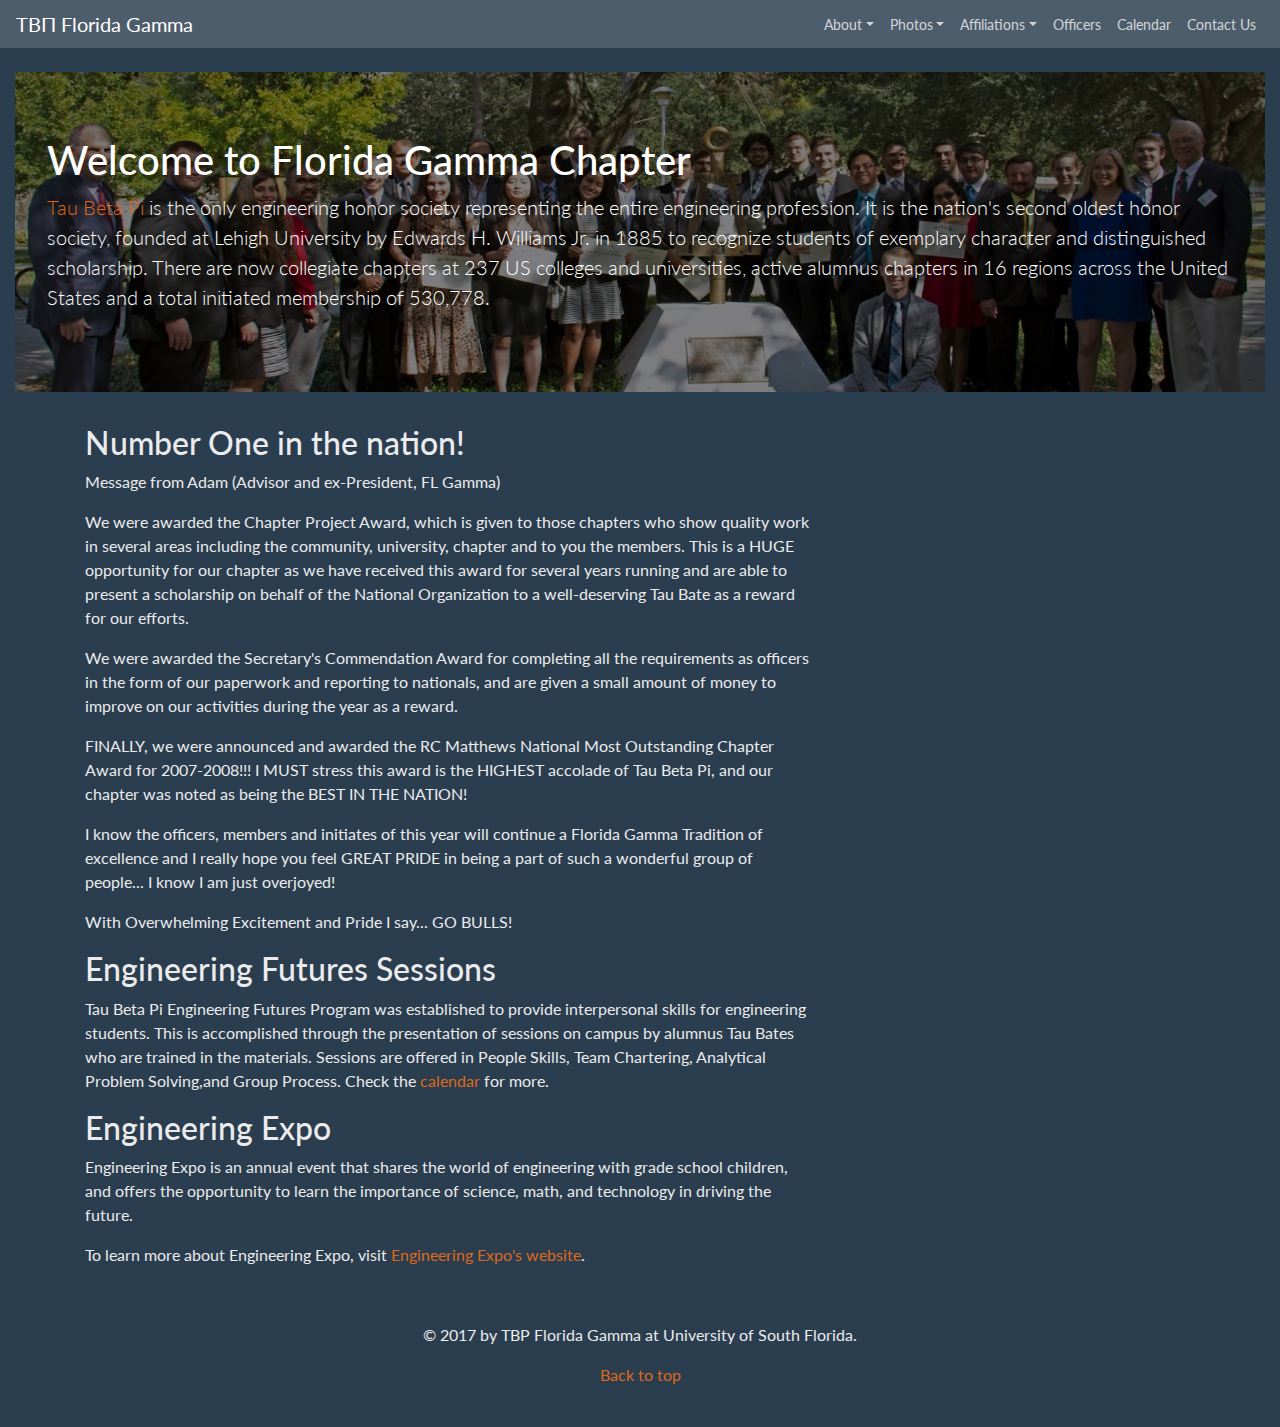
<file: tbp.eng_subdomain/index.html>
<!DOCTYPE html>
<html lang="en">
  <head><meta http-equiv="Content-Type" content="text/html; charset=UTF-8" />
    <meta charset="utf-8">
    <meta name="viewport" content="width=device-width, initial-scale=1, shrink-to-fit=no">
    <meta name="description" content="">
    <meta name="author" content="">
    <link rel="icon" href="../../../../favicon.ico">
    <title>Tau Beta Pi, Florida Gamma</title>
    <link href="../ajax/libs/bootswatch/4-0-0/superhero/bootstrap.min.css" rel="stylesheet">
    <link href="../css/tbp.eng_subdomain/default.css" rel="stylesheet">
  </head>
  <body>
    <nav class="navbar navbar-expand-md navbar-dark bg-dark mb-4">
      <a class="navbar-brand" href="../index.html">TBΠ Florida Gamma</a>
      <button class="navbar-toggler" type="button" data-toggle="collapse" data-target="#navbarCollapse" aria-controls="navbarCollapse" aria-expanded="false" aria-label="Toggle navigation">
        <span class="navbar-toggler-icon"></span>
      </button>
      <div class="collapse navbar-collapse justify-content-md-center" id="navbarCollapse">
        <ul class="navbar-nav ml-auto justify-content-end">
          <li class="nav-item dropdown">
            <a class="nav-link dropdown-toggle" href="#" id="dropdown01" data-toggle="dropdown" aria-haspopup="true" aria-expanded="false">About</a>
            <div class="dropdown-menu" aria-labelledby="dropdown01">
              <a class="dropdown-item" href="../index.html">About TBP</a>
              <a class="dropdown-item" href="../index.html">FAQ</a>
            </div>
          </li>
          <li class="nav-item dropdown">
            <a class="nav-link dropdown-toggle" href="#" id="dropdown02" data-toggle="dropdown" aria-haspopup="true" aria-expanded="false">Photos</a>
            <div class="dropdown-menu" aria-labelledby="dropdown02">
              <a class="dropdown-item" href="https://photos.google.com/share/AF1QipMwB4VvaXs5y9R_7RXR738Oa9hk0vlkoniZAckQuxol4a_4pyBY0jHjj2BNb_WrRQ?key=NHVuSjEwalJQY0h1dEk2ZWo0MzJjMVBQZ1VORkh3" target="_blank">S17 Shining Bent Event #1</a>
              <a class="dropdown-item" href="https://photos.google.com/share/AF1QipO2KUW-pmgBOkGW9HhnT95VTO8SwjOTd1xaN_H5Z9vpr5TMpRrXKl8MtymugcRwhA?key=X3FnbzMzQm5jVzlVRENFTUVMV19YdENXTW9HcV9R" target="_blank">S17 Shining Bent Event #2</a>
              <a class="dropdown-item" href="https://photos.google.com/share/AF1QipM6xXSpCCiDAwLviPEOjmPYKYt6pPQwmY6nLcKwBGclScvJ8Gp2H3yNOKgeAuvbmA?key=c1cwbEpnMjZuMUZoRFdSWVlhYUZLVW81ZDZMb1Nn" target="_blank">S17 Shining Bent Event #3</a>
              <a class="dropdown-item" href="https://photos.google.com/share/AF1QipP0Oq1NISXUJfIP_hkFBrvrJgyP1TmeSNreFpTGFNWnJfb_givEKLh8BxVZHdi_zQ?key=eURjVDZCSV9aTXBMbzhLUEFtS3RqQzBVY1I3R05n" target="_blank">S17 Initiation</a>
              <a class="dropdown-item" href="../index.html">S18 Engineering EXPO</a>
              <a class="dropdown-item" href="../index.html">S18 Founder's Day</a>
              <a class="dropdown-item" href="../index.html">S18 Peabody's</a>
              <a class="dropdown-item" href="https://photos.google.com/share/AF1QipNNerCWP_E8Qfln0zF0UnHU_Ow4Gq5EaB8sz0gD8ceQs17fkb1sX2urzw59t4yt3w?key=RzBNUWdGOTBNRlNKcXhlb1RNTXV2N2NQdERhMVVB" target="_blank">S18 Bent Polishing Event</a>
              <a class="dropdown-item" href="https://photos.google.com/share/AF1QipO6dM3xe5kdw1HQiyCD3BUmTG8Wcogq8sPecI05I5OmO-6lDk2dGQfjrqv40qY68w?key=c0JDb25fWnRhMnlGSHl2am1uMy1iS1JjQjZXa1ZB" target="_blank">S18 Initiation</a>
            </div>
          </li>
          <li class="nav-item dropdown">
            <a class="nav-link dropdown-toggle" href="#" id="dropdown03" data-toggle="dropdown" aria-haspopup="true" aria-expanded="false">Affiliations</a>
            <div class="dropdown-menu" aria-labelledby="dropdown03">
              <a class="dropdown-item" href="http://www.tbp.org/">TBP National Headquarters</a>
              <a class="dropdown-item" href="http://www.tbp.org/off/chapterList.cfm">TBP Collegiate Chapters</a>
              <a class="dropdown-item" href="../www_subdomain/index.html">University of South Florida</a>
              <a class="dropdown-item" href="../index.html">USF College of Engineering</a>
            </div>
          </li>
          <li class="nav-item">
            <a class="nav-link" href="../index.html">Officers</a>
          </li>
          <li class="nav-item">
            <a class="nav-link" href="../index.html">Calendar</a>
          </li>
          <li class="nav-item">
            <a class="nav-link" href="../index.html">Contact Us</a>
          </li>
        </ul>
      </div>
    </nav>
    <div class="container-fluid">
      <div class="jumbotron">
        <h1>Welcome to Florida Gamma Chapter</h1>
        <p class="lead"><a href="http://www.tbp.org/">Tau Beta Pi</a> is the only engineering honor society representing the entire engineering profession. It is the nation's second oldest honor society, founded at Lehigh University by Edwards H. Williams Jr. in 1885 to recognize students of exemplary character and distinguished scholarship. There are now collegiate chapters at 237 US colleges and universities, active alumnus chapters in 16 regions across the United States and a total initiated membership of 530,778.</p>
      </div>
      <div class="container">
        <div class="row">
          <div class="col-md-8 blog-main">
            <div class="blog-post">
              <h2 class="blog-post-title">Number One in the nation!</h2>
              <p class="blog-post-meta">Message from Adam (Advisor and ex-President, FL Gamma)</a></p>
              <p>We were awarded the Chapter Project Award, which is given to those chapters who show quality work in several areas including the community, university, chapter and to you the members. This is a HUGE opportunity for our chapter as we have received this award for several years running and are able to present a scholarship on behalf of the National Organization to a well-deserving Tau Bate as a reward for our efforts.</p>
              <p>We were awarded the Secretary's Commendation Award for completing all the requirements as officers in the form of our paperwork and reporting to nationals, and are given a small amount of money to improve on our activities during the year as a reward.</p>
              <p>FINALLY, we were announced and awarded the RC Matthews National Most Outstanding Chapter Award for 2007-2008!!! I MUST stress this award is the HIGHEST accolade of Tau Beta Pi, and our chapter was noted as being the BEST IN THE NATION!</p>
              <p>I know the officers, members and initiates of this year will continue a Florida Gamma Tradition of excellence and I really hope you feel GREAT PRIDE in being a part of such a wonderful group of people... I know I am just overjoyed!</p>
              <p>With Overwhelming Excitement and Pride I say... GO BULLS!</p>
            </div>
            <div class="blog-post">
              <h2 class="blog-post-title">Engineering Futures Sessions</h2>
              <p>Tau Beta Pi Engineering Futures Program was established to provide interpersonal skills for engineering students. This is accomplished through the presentation of sessions on campus by alumnus Tau Bates who are trained in the materials. Sessions are offered in People Skills, Team Chartering, Analytical Problem Solving,and Group Process. Check the <a href="../index.html">calendar</a> for more.</p>
            </div>
            <div class="blog-post">
              <h2 class="blog-post-title">Engineering Expo</h2>
              <p>Engineering Expo is an annual event that shares the world of engineering with grade school children, and offers the opportunity to learn the importance of science, math, and technology in driving the future.</p>
              <p>To learn more about Engineering Expo, visit <a href="../index.html">Engineering Expo's website</a>.</p>
            </div>
          </div>
          <div class="col-md-4">
            <div class="embed-responsive-item">
              <iframe src="https://www.facebook.com/plugins/page.php?href=https%3A%2F%2Fwww.facebook.com%2FUSFTBP%2F&tabs=timeline&width=340&height=500&small_header=false&adapt_container_width=true&hide_cover=false&show_facepile=true&appId=270245429827347" style="border:none;overflow:hidden;width:100%;height:500px" scrolling="no" frameborder="0" allowTransparency="true"></iframe>
            </div>
          </div>
        </div>
      </div>
    </div>
    <footer class="blog-footer">
      <p>© 2017 by TBP Florida Gamma at University of South Florida.</p>
      <p>
        <a href="#">Back to top</a>
      </p>
    </footer>
    <!-- Bootstrap core JavaScript
    ================================================== -->
    <!-- Placed at the end of the document so the pages load faster -->
    <script src="../js/tbp.eng_subdomain/jquery-3.2.1.slim.min.js"></script>
    <script src="../js/tbp.eng_subdomain/popper.min.js"></script>
    <script src="../js/tbp.eng_subdomain/bootstrap.min.js"></script>
  </body>
</html>
</file>
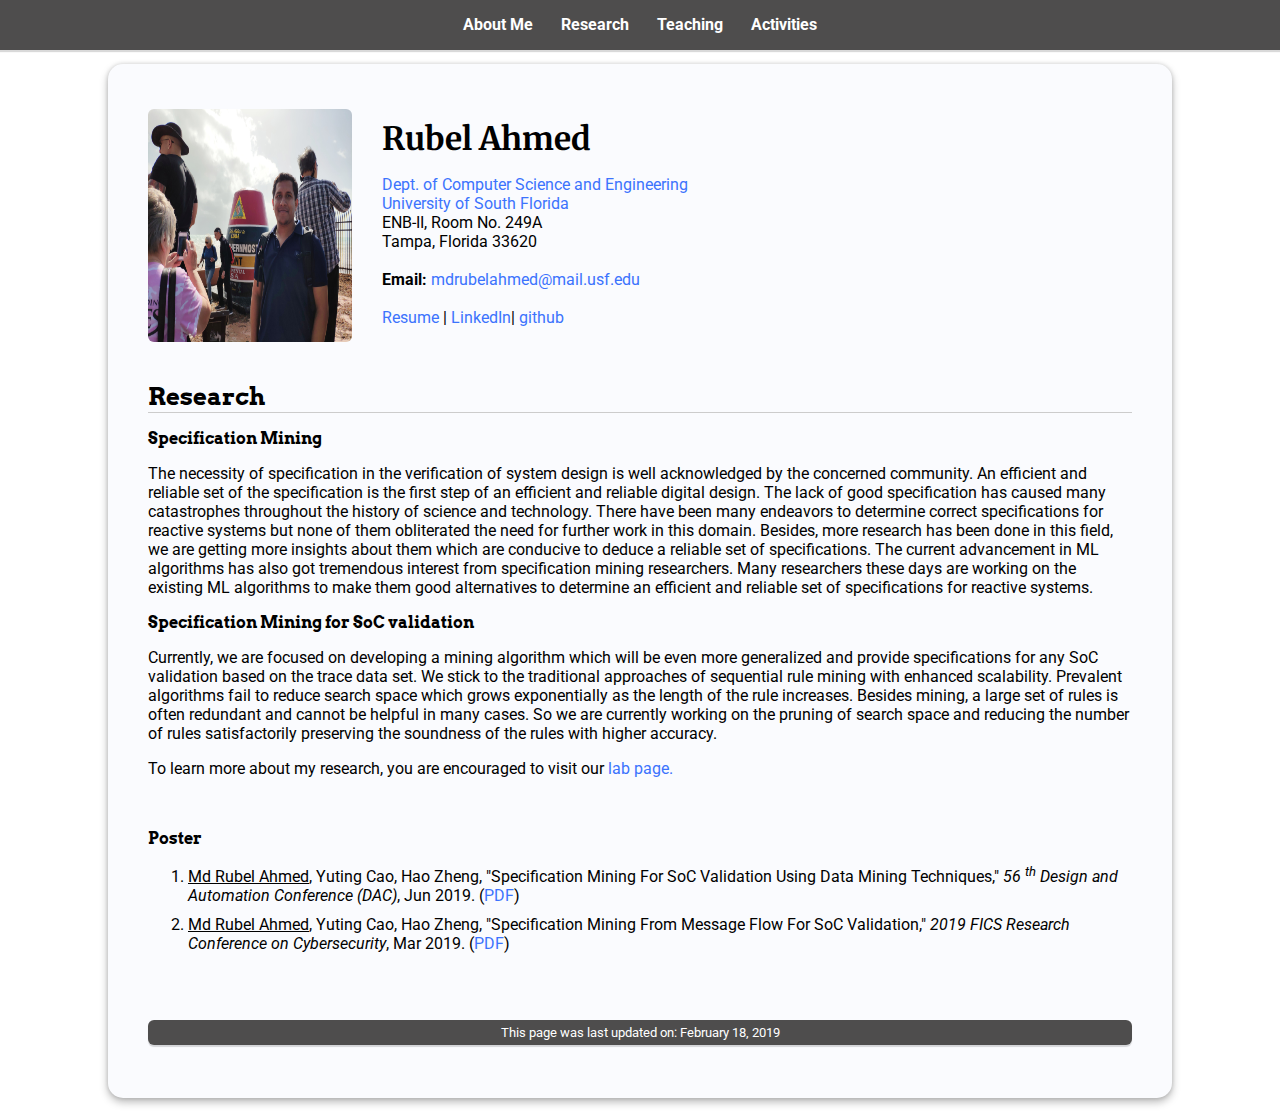
<file: _rubel/research.html>
<html>
<head><meta http-equiv="Content-Type" content="text/html; charset=UTF-8" />
    <!-- Global site tag (gtag.js) - Google Analytics -->
    <script async src="../gtag/js_id_UA-64337896-2.js"></script>
    <script>
      window.dataLayer = window.dataLayer || [];
      function gtag(){dataLayer.push(arguments);}
      gtag('js', new Date());
      gtag('config', 'UA-64337896-2');
    </script>
    <meta http-equiv="Content-Type" content="text/html" charset="utf-8">
    <meta name="viewport" content="width=device-width, initial-scale=1">
    <meta name="keywords" content="Md Rubel Ahmed, Md Rubel, Rubel Ahmed, Ahmed, University of South Florida, Bangladesh, USF">
    <title>Rubel Ahmed</title>
    <link rel="StyleSheet" href="../_rubel/rubel_files/style.css" type="text/css">
    <link href='http://fonts.googleapis.com/css?family=Merriweather|Arvo:400,700|Roboto' rel='stylesheet' type='text/css'>
</head>
<body>
    <div class="container">
    <header class="site-header">
    <nav class="site-main-navigation">
        <a href="../index.html" class="navigation-link">About Me</a>
        <a href="../_rubel/research.html" class="navigation-link">Research</a>
        <a href="../_rubel/teaching.html" class="navigation-link">Teaching</a>
        <a href="#" class="navigation-link">Activities</a>
        <!--a href="../_rubel/project.html" class="navigation-link">Projects</a-->
    </nav>
    </header>
    <div class="content-body">
    <div class="content-body-shading">
    <div class="profile-pic">
    <img src="../_rubel/rubel_files/rubel.jpg" alt="Rubel Ahmed">
    </div>
    <div class="section-name-contact">   
    <p class="my-name"><b><a href="../index.html" class="my-name-header">Rubel Ahmed</a></b></p>
    <p><a href="../cse_subdomain/index.html">Dept. of Computer Science and Engineering</a><br>
    <a href="../www_subdomain/index.html">University of South Florida</a><br>
    ENB-II, Room No. 249A<br>
    Tampa, Florida 33620<br><br>
    <b>Email: </b><a href="mailto: mdrubelahmed@mail.usf.edu">mdrubelahmed@mail.usf.edu</a><br><br>
    <a href="./rubel_files/Resume.pdf">Resume</a> | <a href="https://www.linkedin.com/in/rubel-ahmed/">LinkedIn</a>| <a href="https://github.com/RubelAhmed57">github</a></p><br>
    </div>
    <div class="section-main">
    <h2 id="research">Research</h2>
    <p><strong style="font-family: 'Arvo', serif;">Specification Mining</strong><br>
    <p>The necessity of specification in the verification of system design is well acknowledged by the concerned community. An efficient and reliable set of the specification is the first step of an efficient and reliable digital design. The lack of good specification has caused many catastrophes throughout the history of science and technology. There have been many endeavors to determine correct specifications for reactive systems but none of them obliterated the need for further work in this domain. Besides, more research has been done in this field, we are getting more insights about them which are conducive to deduce a reliable set of specifications. The current advancement in ML algorithms has also got tremendous interest from specification mining researchers. Many researchers these days are working on the existing ML algorithms to make them good alternatives to determine an efficient and reliable set of specifications for reactive systems.</p>
    <p><strong style="font-family: 'Arvo', serif;">Specification Mining for SoC validation</strong><br>
    <p>Currently, we are focused on developing a mining algorithm which will be even more generalized and provide specifications for any SoC validation based on the trace data set. We stick to the traditional approaches of sequential rule mining with enhanced scalability. Prevalent algorithms fail to reduce search space which grows exponentially as the length of the rule increases. Besides mining, a large set of rules is often redundant and cannot be helpful in many cases. So we are currently working on the pruning of search space and reducing the number of rules satisfactorily preserving the soundness of the rules with higher accuracy.</p>
    <p>To learn more about my research, you are encouraged to visit our <a href="https://sees-usf.github.io/index.htm">lab page.</a></p>
    <br>
    <!-- <h2 id="publications">Publications</h2>
    <p><strong style="font-family: 'Arvo', serif;">Journal</strong><br>
      <ol>
        <li style="margin: 10px 0;"><u>S. Malla</u> and K. Christensen, "A Survey on Power Management Techniques for Oversubscription of Multi-Tenant Data Centers," <em>ACM Computing Surveys</em> 52, 1, Article 1, February 2019. (<a href="./rubel_files/papers/CSUR_2018.pdf">PDF</a> | <a href="https://dl.acm.org/citation.cfm?id=3291049">Link</a>)</li>
      </ol>
    </p>
    <p><strong style="font-family: 'Arvo', serif;">Conference</strong><br>
      <ol>
        <li style="margin: 10px 0;"><u>S. Malla</u> and K. Christensen, "Choosing the Best Server for a Data Center: The Importance of Workload Weighting," accepted to <em>IEEE International Performance Computing and Communications Conference</em>, November 2018. (<a href="./rubel_files/papers/IPCCC_2018.pdf">PDF</a>)</li>
        <li style="margin: 10px 0;"><u>S. Malla</u>, A. Tuladhar, G. J. Quadri, and P. Rosen, "Multi-Spectral Satellite Image Analysis for Feature Identification and Change Detection VAST Challenge 2017: Honorable Mention for Good Facilitation of Single Image Analysis," <em>Proceedings of the IEEE Conference on Visual Analytics Science and Technology</em>, pp. 205-206, October 2017. (<a href="./rubel_files/papers/VAST2PageSummary.pdf">PDF</a> | <a href="https://ieeexplore.ieee.org/abstract/document/8585482">Link</a>)</li>
        <li style="margin: 10px 0;">G. J. Quadri, A. Tuladhar, <u>S. Malla</u>, and P. Rosen, "Visual Analytic Design for Characterizing Air-Sampling Sensor Performance and Operation," <em>Proceedings of the IEEE Conference on Visual Analytics Science and Technology</em>, pp. 217-218, October 2017. (<a href="./rubel_files/papers/Quadri_MC2_VAST_2017.pdf">PDF</a> | <a href="https://ieeexplore.ieee.org/abstract/document/8585678">Link</a>)</li>
        <li style="margin: 10px 0;">A. Tuladhar, <u>S. Malla</u>, G. J. Quadri, and P. Rosen, "Data Aggregation and Visualization Technique for Traffic Sensor Data," <em>Proceedings of the IEEE Conference on Visual Analytics Science and Technology</em>, pp. 239-240, October 2017. (<a href="./rubel_files/papers/Tuladhar_MC1_VAST_2017.pdf">PDF</a> | <a href="https://ieeexplore.ieee.org/abstract/document/8585568">Link</a>)</li>
        <li style="margin: 10px 0;"><u>S. Malla</u> and K. Christensen, "Reducing Power Use and Enabling Oversubscription in Multi-Tenant Data Centers Using Local Price," <em>Proceedings of the IEEE International Conference on Autonomic Computing</em>, pp. 161-167, July 2017. (<a href="./rubel_files/papers/ICAC_2017.pdf">PDF</a> | <a href="https://ieeexplore.ieee.org/abstract/document/8005345">Link</a>)</li>
      </ol>
    </p> -->
    <p><strong style="font-family: 'Arvo', serif;">Poster</strong><br>
      <ol>
          <li style="margin: 10px 0;"><u>Md Rubel Ahmed</u>, Yuting Cao, Hao Zheng, "Specification Mining For SoC Validation Using
            Data Mining Techniques," <em>56 <sup>th</sup> Design and Automation Conference (DAC)</em>, Jun 2019. (<a href="./rubel_files/DAC 2019.pdf">PDF</a>)</li>
        <li style="margin: 10px 0;"><u>Md Rubel Ahmed</u>, Yuting Cao, Hao Zheng, "Specification Mining From Message Flow
          For SoC Validation," <em>2019 FICS Research Conference on Cybersecurity</em>, Mar 2019. (<a href="./rubel_files/FICS.pdf">PDF</a>)</li>
      </ol>
    </p>
    <br>
    <!--<h2 id="research_projects">Research projects</h2>
    <p style="font-family: 'Arvo', serif;"><strong>Florida IT Pathways to Success</strong></p>
    <p>Under the guidance of Dr. Ken Christensen and Dr. Rafael Perez, I work as a graduate assistant for "Florida IT Pathways to Success" (<a href="http://flit-path.org/">Flit-Path</a>) project. Flit-Path is an S-STEM project funded by National Science Foundation with the goal of providing scholarship, tutoring, and mentorship to academically talented but financially needy students at the Department of Computer Science and Engineering. This is a collaborative research effort between University of South Florida, Florida International University, and University of Central Florida.</p>
    <p style="font-family: 'Arvo', serif;"><strong>VAST Challenge 2017</strong></p>
    <p>In summer of 2017, I along with my friends took part in the <a href="http://www.vacommunity.org/VAST+Challenge+2017">VAST Challenge</a> under the guidance of <a href="http://www.cspaul.com/wordpress/">Dr. Paul Rosen</a>. VAST challenge is an annual competition where competing teams apply visual analytics on the provided data to solve the given problem. I worked on mini-challenge 3 which was about analyzing the given multi-spectral satellite image data to figure out the cause of decline in population of nesting pair of Pipit bird. We were required to complete this <a href="../_rubel/rubel_files/vast2017/index.html">answer sheet</a> along with an explanatory <a href="./rubel_files/vast2017/usf-malla-mc3-video.mpg">video</a>. Our <a href="./rubel_files/papers/VAST2PageSummary.pdf">submission</a> was awarded honorable mention for "Good Facilitation of Single Image Analysis" at the IEEE VIS 2017 conference held on October 1, 2017 in Phoenix, AZ.</p>
    <iframe style="display: block; margin: auto;" width="560" height="315" src="https://www.youtube.com/embed/FAaAGAvN2ek" frameborder="0" allowfullscreen></iframe>
    <br>-->
    <br>
    <footer>
        <p class="footer-note">
        This page was last updated on: February 18, 2019 
        </p>
    </footer>
    </div>
    </div>
    </div>
    </div>
</body>
</html>
</file>
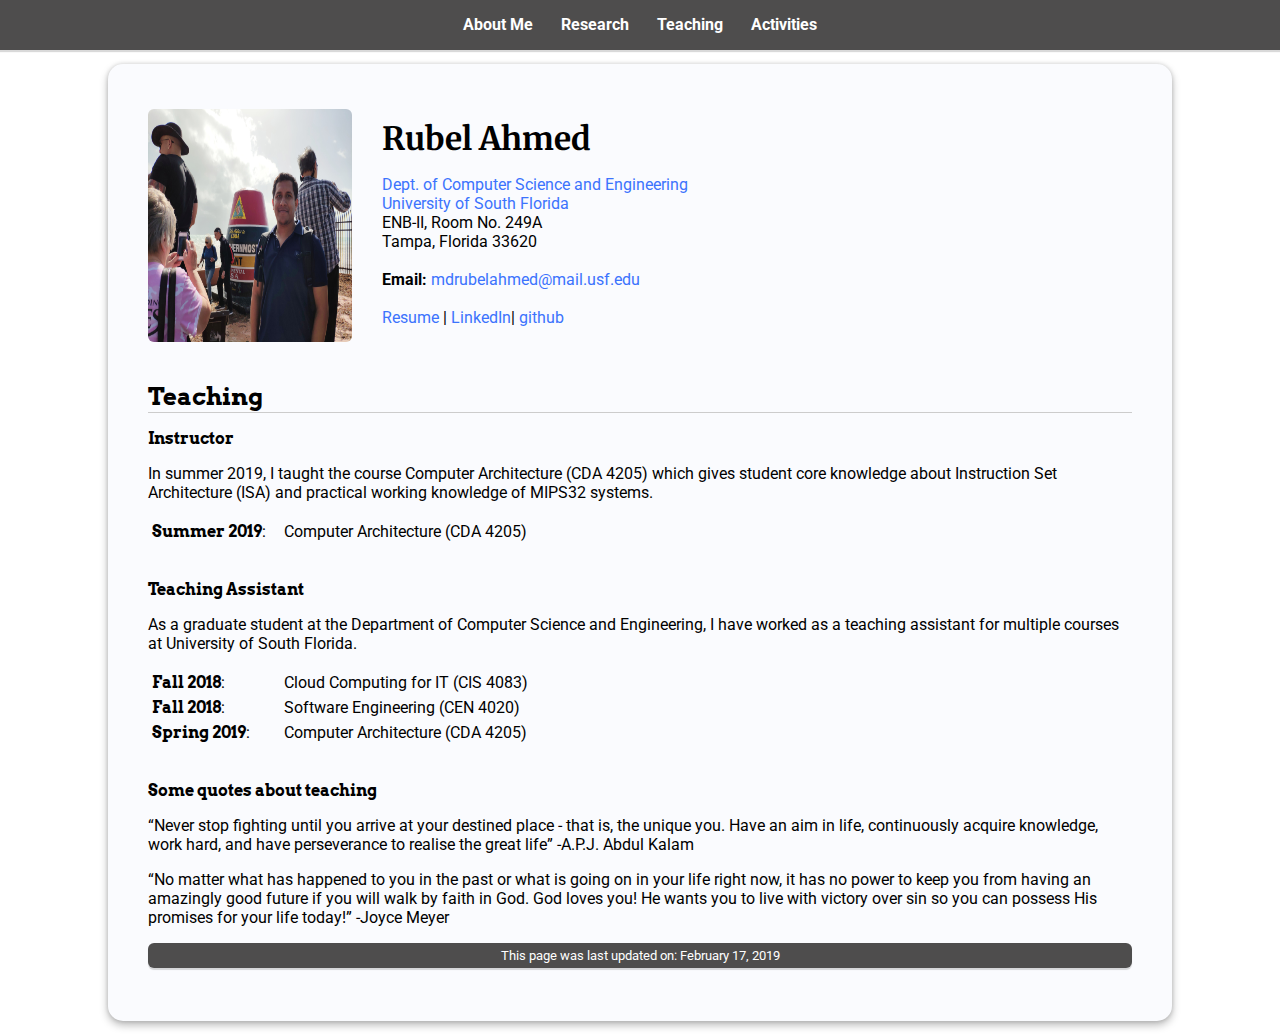
<file: _rubel/teaching.html>
<html>
<head><meta http-equiv="Content-Type" content="text/html; charset=UTF-8" />
    <!-- Global site tag (gtag.js) - Google Analytics -->
    <script async src="../gtag/js_id_UA-64337896-2.js"></script>
    <script>
      window.dataLayer = window.dataLayer || [];
      function gtag(){dataLayer.push(arguments);}
      gtag('js', new Date());
      gtag('config', 'UA-64337896-2');
    </script>
    <meta http-equiv="Content-Type" content="text/html" charset="utf-8">
    <meta name="viewport" content="width=device-width, initial-scale=1">
    <meta name="keywords" content="Md Rubel Ahmed, Md Rubel, Rubel Ahmed, Ahmed, University of South Florida, Bangladesh, USF">
    <title>Rubel Ahmed</title>
    <link rel="StyleSheet" href="../_rubel/rubel_files/style.css" type="text/css">
    <link href='http://fonts.googleapis.com/css?family=Merriweather|Arvo:400,700|Roboto' rel='stylesheet' type='text/css'>
</head>
<body>
    <div class="container">
    <header class="site-header">
    <nav class="site-main-navigation">
        <a href="../index.html" class="navigation-link">About Me</a>
        <a href="../_rubel/research.html" class="navigation-link">Research</a>
        <a href="../_rubel/teaching.html" class="navigation-link">Teaching</a>
        <a href="#" class="navigation-link">Activities</a>
        <!--a href="../_rubel/project.html" class="navigation-link">Projects</a-->
    </nav>
    </header>
    <div class="content-body">
    <div class="content-body-shading">
    <div class="profile-pic">
    <img src="../_rubel/rubel_files/rubel.jpg" alt="Rubel Ahmed">
    </div>
    <div class="section-name-contact">   
    <p class="my-name"><b><a href="../index.html" class="my-name-header">Rubel Ahmed</a></b></p>
    <p><a href="../cse_subdomain/index.html">Dept. of Computer Science and Engineering</a><br>
    <a href="../www_subdomain/index.html">University of South Florida</a><br>
    ENB-II, Room No. 249A<br>
    Tampa, Florida 33620<br><br>
    <b>Email: </b><a href="mailto: mdrubelahmed@mail.usf.edu">mdrubelahmed@mail.usf.edu</a><br><br>
    <a href="./rubel_files/Resume.pdf">Resume</a> | <a href="https://www.linkedin.com/in/rubel-ahmed/">LinkedIn</a>| <a href="https://github.com/RubelAhmed57">github</a></p><br>
    </div>
    <div class="section-main">
    <h2 id="teaching">Teaching</h2>
    <p><strong style="font-family: 'Arvo', serif;">Instructor</strong><br>
    <p>In summer 2019, I taught the course Computer Architecture (CDA 4205) which gives student core knowledge about Instruction Set Architecture (ISA) and practical working knowledge of MIPS32 systems.</p>
    <table id="timeline-table">
    <tbody>
        <col width="130">
        <col>
        <tr><td><b style="font-family: 'Arvo', serif;">Summer 2019</b>: </td><td>Computer Architecture (CDA 4205)</td></tr>
    </tbody>
    </table>
    <br>
    <p><strong style="font-family: 'Arvo', serif;">Teaching Assistant</strong><br>
    <p>As a graduate student at the Department of Computer Science and Engineering, I have worked as a teaching assistant for multiple courses at University of South Florida.</p>
    <table id="timeline-table">
    <tbody>
        <col width="130">
        <col>
        <tr><td><b style="font-family: 'Arvo', serif;">Fall 2018</b>: </td><td>Cloud Computing for IT (CIS 4083)</td></tr>
        <tr><td><b style="font-family: 'Arvo', serif;">Fall 2018</b>: </td><td>Software Engineering (CEN 4020)</td></tr>
        <tr><td><b style="font-family: 'Arvo', serif;">Spring 2019</b>: </td><td>Computer Architecture (CDA 4205)</td></tr>
        <!-- <tr><td><b style="font-family: 'Arvo', serif;">Spring 2016</b>: </td><td>Computer Networks for IT (CNT 4104)</td></tr>
        <tr><td><b style="font-family: 'Arvo', serif;">Fall 2015</b>: </td><td>Computer Networks (CNT 4004)</td></tr> -->
    </tbody>
    </table>
    <br>
    <p><strong style="font-family: 'Arvo', serif;">Some quotes about teaching</strong><br>
    <p><q>Never stop fighting until you arrive at your destined place - that is, the unique you. Have an aim in life, continuously acquire knowledge, work hard, and have perseverance to realise the great life</q> -A.P.J. Abdul Kalam</p>
    <p><q>No matter what has happened to you in the past or what is going on in your life right now, it has no power to keep you from having an amazingly good future if you will walk by faith in God. God loves you! He wants you to live with victory over sin so you can possess His promises for your life today!</q> -Joyce Meyer</p>
    <footer>
        <p class="footer-note">
        This page was last updated on: February 17, 2019 
        </p>
    </footer>
    </div>
    </div>
    </div>
    </div>
</body>
</html>
</file>
<file: css/tbp.eng_subdomain/default.css>
.blog-footer {
  padding: 2.5rem 0;
  text-align: center;
}
.blog-footer p:last-child {
  margin-bottom: 0;
}

.jumbotron {
	background: #000000;
	color: #FFFFFF;
	background: url('img/banner.jpg') no-repeat;
	background-size: cover;
	background-color: rgba(255, 255, 255, 0.5);
	background-position: center 50%;
}
</file>
<file: _rubel/rubel_files/style.css>
/* CSS file for Sulav Malla web pages.
   Last modified on September 24, 2018
*/

/* General design */
h1, h2, h3, h4, h5, h6 {
    font-family: 'Arvo', serif;
    margin: 0;
    padding: 0;
}

body {
    font-family: 'Roboto', sans-serif;
    margin: 0;
    padding: 0;
}

p, ul, ol {
    font-family: 'Roboto', sans-serif;
}

/* This is for the table section */
th, td {
    font-family: 'Roboto', sans-serif;
    vertical-align: top;
    padding: 2px;
}


div {
    display: block;
    margin: 0;
    padding: 0;
}

a {
	color: #3C73FD;
	text-decoration: none;
}

a:hover, :active {
	color: #024AFF;
    text-decoration: underline;
}

.container {
	min-width: 300px;
}

.content-body {
    margin: 14px auto;
    max-width: 1080px;
}

.content-body-shading {
	margin: 8px;
	padding-top: 40px;
    padding-bottom: 40px;
    padding-left: 40px;
    padding-right: 40px;
    background-color: #fafbfe;
    border-radius: 15px;
    box-shadow: 0 0 4px rgba(0,0,0,.14),0 4px 8px rgba(0,0,0,.28);
}

/* For line border after each sub headings*/
h2, h3, h4 {
	border-bottom: 1px solid #ccc;
}


/* This is for the header section */
header {
    min-height: 50px;
    width: 100%;
    background-color: #4e4d4d;
    box-shadow: 0 2px 1px rgba(0,0,0,0.15);
}

nav.site-main-navigation {
    margin: auto;
    padding: 15px;
    text-align: center;
}

a.navigation-link {
    font-weight: bold;
    color: #FFFFFF;
    text-decoration: none;
    padding: 12px;
}

a.navigation-link:hover, a.navigation-link:active {
    text-decoration: underline;
}

/* This is the name and contact section*/

div.profile-pic {
    float: left;
    height: 233px;
    width: 204px;
    margin-top: 5px;
    margin-bottom: 8px;
    margin-right: 30px;
}

div.profile-pic > img {
    height: 233px;
    width: 204px;
    border-radius: 6px;
}

img {
	border-radius: 6px;
}

a.my-name-header {
	color: #000000;
}

div.section-name-contact {
    margin-top: 10px;
    margin-bottom: 5px;
    float: left;
}

p.my-name {
    margin: 0;
    font-family: 'Merriweather', serif;
    margin-top: 5px;
    margin-bottom: 5px;
    font-size: 2em;
}

/* This is for the main section */
.section-main {
	clear: both;
	padding-top: 15px;
}


/* This is for the footer section */
footer {
    background-color: #4e4d4d;
    box-shadow: 0 2px 1px rgba(0,0,0,0.15);
    text-align: center;
    border-radius: 6px;
}

p.footer-note {
    color: #FFFFFF;
    font-size: 0.8em;
    padding: 5px;
}

@media (min-width: 768px) {
  .content-body {
    width: 750px;
  }
}

@media (min-width: 990px) {
  .content-body {
    width: 970px;
  }
}

@media (min-width:1200px) {
  .content-body {
  	width:1170px;
  }
}
</file>
